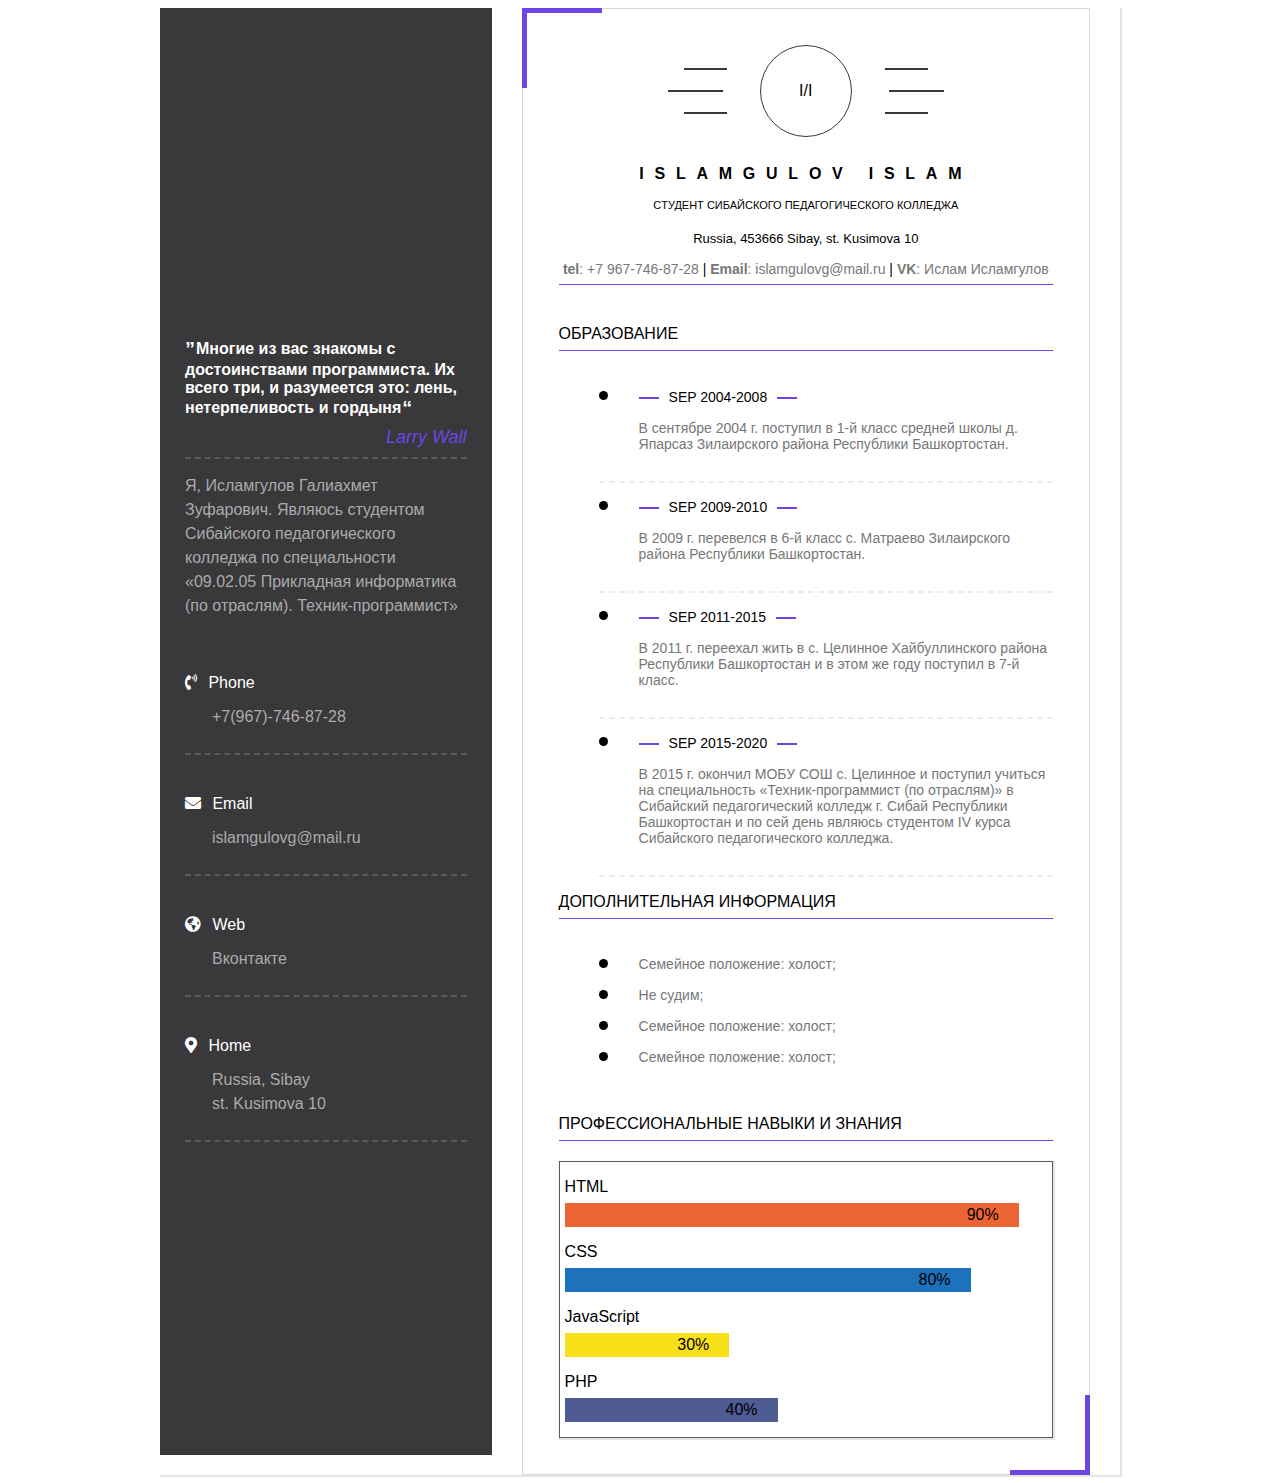
<file: My_portfolio/index.html>
<!DOCTYPE html>
<html lang="en">
<head>
	<meta charset="UTF-8">
	<meta name="viewport" content="width=device-width, initial-scale=1.0">
    <meta http-equiv="X-UA-Compatible" content="ie=edge">
	<title>Portfolio</title>
	<link rel="stylesheet" href="style.css">
	<link rel="stylesheet" href="https://use.fontawesome.com/releases/v5.7.1/css/all.css">
</head>
<body>
	<div class="container">
<!--------------------PROFILE-------------------->
		<div class="profile">
			<div class="profile-photo"></div>
			<div class="profile-info">
					<div class="author heading-lite">
						<h2 class="heading">Многие из вас знакомы с достоинствами программиста. Их всего три, и разумеется это: лень, нетерпеливость и гордыня</h2>
						<span class="author-verbs">Larry Wall</span>
					</div>
					
					<p class="profile-text">Я, Исламгулов Галиахмет Зуфарович. Являюсь студентом Сибайского педагогического колледжа по специальности «09.02.05 Прикладная информатика (по отраслям). Техник-программист»</p>
				<div class="contacts">
						<div class="contacts-item">
							<h3 class="contacts-title">
								<i class="fas fa-phone-volume"></i>
								Phone
							</h3>
							<a href="tel:+79677468728" class="contacts-text">+7(967)-746-87-28</a>
						</div>
						<div class="contacts-item">
							<h3 class="contacts-title">
							<i class="fas fa-envelope"></i>
								Email
							</h3>
							<a href="mailto:islamgulovg@mail.ru" class="contacts-text">islamgulovg@mail.ru</a>
						</div>
						<div class="contacts-item">
							<h3 class="contacts-title">
							<i class="fas fa-globe-americas"></i>
								Web
							</h3>
							<a href="https://vk.com/m_l_i_n_z" class="contacts-text">Вконтакте</a>
						</div>
						<div class="contacts-item">
							<h3 class="contacts-title">
							<i class="fas fa-map-marker-alt"></i>
								Home
							</h3>
							<address class="contacts-text">
								Russia, Sibay<br> st. Kusimova 10
							</address>
						</div>
				</div><!-- /.contacts-->
			</div><!-- /.profile-info-->
		</div> <!-- /.profile-->
<!--------------------PROFILE-------------------->

<!--------------------RESUME-------------------->
		<div class="resume">
			<div class="bottom-after"></div>
			<div class="resume-wrap">
				<div class="logo">
					<div class="logo-lines logo-lines_left">
						<span class="logo-line"></span>
						<span class="logo-line"></span>
						<span class="logo-line"></span>
					</div>
					<div class="logo-img">I/I</div>
					<div class="logo-lines logo-lines_right">
						<span class="logo-line"></span>
						<span class="logo-line"></span>
						<span class="logo-line"></span>
					</div>
				</div><!-- /.logo-->
				
				<div class="about">
					<h1 class="name">Islamgulov Islam</h1>
					<span class="position">Cтудент Сибайского педагогического колледжа</span>
					<address class="about-address">Russia, 453666 Sibay, st. Kusimova 10</address>
					<div class="about-contacts">
						<a class="about-contacts_link"href="#"><b>tel</b>: +7 967-746-87-28</a> |
						<a class="about-contacts_link"href="#"><b>Email</b>: islamgulovg@mail.ru</a> |
						<a class="about-contacts_link" href="https://vk.com/m_l_i_n_z" target="_blank"><b>VK</b>: Ислам Исламгулов</a>
					</div>
				</div><!-- /.about-->
				<div class="education">
					<h2 class="heading heading-dark">Образование</h2>
					<ul class="list">
						<li class="list-item">	
							<span class="list-item__data">Sep 2004-2008</span>
							<p class="list-item__text">В сентябре 2004 г. поступил в 1-й класс средней школы д. Япарсаз Зилаирского района Республики Башкортостан.</p>
						</li>
						<li class="list-item">
							<span class="list-item__data">Sep 2009-2010</span>
							<p class="list-item__text">В 2009 г. перевелся в 6-й класс с. Матраево Зилаирского района Республики Башкортостан.</p>
						</li>
						<li class="list-item">
							<span class="list-item__data">Sep 2011-2015</span>
							<p class="list-item__text">В 2011 г. переехал жить в с. Целинное Хайбуллинского района Республики Башкортостан и в этом же году поступил в 7-й класс.</p>
						</li>
						<li class="list-item">
							<span class="list-item__data">Sep 2015-2020</span>
							<p class="list-item__text">В 2015 г. окончил МОБУ СОШ с. Целинное и  поступил учиться на специальность «Техник-программист (по отраслям)» в Сибайский педагогический колледж г. Сибай Республики Башкортостан и по сей день являюсь студентом IV курса Сибайского педагогического колледжа.</p>
						</li>
					</ul>
				</div><!-- /.education-->
				<div class="add-info">
					<h2 class="heading heading-dark">Дополнительная информация</h2>
					<ul class="add-info__list">
						<li class="list-item list-item_none-border">
							<p class="list-item__text">Семейное положение: холост;</p>
						</li>
						<li class="list-item list-item_none-border">
							<p class="list-item__text">Не судим;</p>
						</li>
						<li class="list-item list-item_none-border">
							<p class="list-item__text">Семейное положение: холост;</p>
						</li>
						<li class="list-item list-item_none-border">
							<p class="list-item__text">Семейное положение: холост;</p>
						</li>
					</ul>
				</div><!-- /.experience-->
				<div class="skills">
					<h2 class="heading heading-dark heading_skills">Профессиональные навыки и знания</h2>
					<!-- <ul class="skills-list">
						<li class="skills-list__item">HTML
							<div class="level level-80"></div>
						</li>
						<li class="skills-list__item">CSS
							<div class="level level-90"></div>
						</li>
						<li class="skills-list__item">JavaScript
							<div class="level level-60"></div>
						</li>
						<li class="skills-list__item">PHP
							<div class="level level-40"></div>
						</li>
					</ul> -->
					<div class="skills__item">
						<p class="skill-text">HTML</p>
							<div class="container-skills">
							  <div class="skills__items skill-html">90%</div>
							</div>
						<p class="skill-text">CSS</p>
							<div class="container-skill">
							  <div class="skills__items skill-css">80%</div>
							</div>
						<p class="skill-text">JavaScript</p>
							<div class="container-skill">
							  <div class="skills__items skill-js">30%</div>
							</div>
						<p class="skill-text">PHP</p>
							<div class="container-skill">
							  <div class="skills__items skill-php">40%</div>
							</div>
					</div><!-- /.skills__item-->
				</div><!-- /.skills-->
			</div><!-- /.resume-wrap-->
		</div><!-- /.resume-->
<!--------------------RESUME-------------------->

<footer class="footer">
	
</footer>

	</div><!-- /.container-->
</body>
</html>
</file>
<file: My_portfolio/style.css>
html{
	box-sizing: border-box;
	font-family: 'Roboto', sans-serif;
}
*, p, h1, h2, h4, ul, li, div, *:after, *:befor{
	box-sizing: inherit;
}


.container{
	display: flex;
	max-width: 960px;
	margin: 0 auto;
	box-shadow: 1px 1px 1px 1px rgba(0,0,0,0.1);
}
/*--------------------PROFILE--------------------*/
.profile{
	margin-bottom: 20px;
	flex-basis: 35%;
	background-color: #39383a;
	color: #ababab;
}
.profile-photo{
	height: 300px;
	background-image: url(https://sun9-36.userapi.com/c858524/v858524741/124af1/d_8c4uiOB2Q.jpg);
	background-size: cover;
	background-position: top;
	background-repeat: no-repeat;
}
.profile-info{
	padding-left: 25px;
	padding-right: 25px;
	padding-top: 30px;
	padding-bottom: 70px;
}
.profile-info h2{
	text-transform: none;
	font-size: 16px;
}
.heading{
	margin: 0;
	padding-bottom: 7px;
	text-transform: uppercase;
	font-weight: 700;
}
.heading-lite{
	color: #fff;
	font-weight: 500;
}
.author{
	position: relative;
}
.author h2::before{
	content: '”';
	font-size: 20px;
	display: inline-block;
	vertical-align: middle;
	margin-right: 1px;
	align-items: center;
}
.author h2::after{
	content: '“';
	font-size: 20px;
	display: inline-block;
	vertical-align: middle;
	margin-left: 1px;
}
.author-verbs{
	position: absolute;
	right: 0;
	font-style: italic;
	font-size: 18px;
	color: #6e45e2;
}
.profile-text{
	font-size: 16px;
	line-height: 24px;
	margin-top: 30px;
	padding-top: 15px;
	border-top: 2px #5a5a5a dashed;
}
.contacts-item{
	border-bottom: 2px #5a5a5a dashed;
	padding-bottom: 24px;
	padding-top: 24px;
}
.contacts-title{
	color: #fff;
	margin-bottom: 13px;
	font-size: 16px;
	font-weight: 400;
}
.contacts-text{
	text-decoration: none;
	color: #ababab;
	padding-left: 27px;
	line-height: 24px;
}
address{
	font-style: normal;
}
.fas{
	margin-right: 7px;
}
/*/.--------------------PROFILE--------------------*/

/*--------------------RESUME--------------------*/
.resume{
	padding: 0 30px;
	flex-basis: 60%;
	position: relative;
}
.resume::after{
	content: '';
    width: 5px;
    height: 80px;
    background-color: #6e45e2;
    position: absolute;
    left: 30px;
    top: 0;
}
.resume::before{
	content: '';
    width: 80px;
    height: 5px;
    background-color: #6e45e2;
    position: absolute;
    left: 30px;
    top: 0;
}.bottom-after::after{
	content: '';
    width: 5px;
    height: 80px;
    background-color: #6e45e2;
    position: absolute;
    right: 30px;
    bottom: 0;
}
.bottom-after::before{
	content: '';
    width: 80px;
    height: 5px;
    background-color: #6e45e2;
    position: absolute;
    right: 30px;
    bottom: 0;
}
.resume-wrap{
	padding: 36px 36px;
	border: 1px solid rgba(168, 168, 168, 0.44);
}
.logo{
	display: flex;
	justify-content: center;
	margin-bottom: 28px;
}
.logo-img{
	width: 90px; 
	height: 90px;
	border: 1px solid #39383a;
	border-radius: 50%;
	display: flex;
	justify-content: center;
	align-items: center;
}
.logo-lines{
	display: flex;
	align-items: center;
	justify-content: center;
	flex-direction: column;
	margin-left: 17px;
	margin-right: 17px;
}
.logo-line{
	width: 43px;
	height: 2px;
	background-color: #39383a;
	margin-bottom: 10px;
	margin-top: 10px;
}
.logo-lines_left .logo-line:nth-child(2){
	margin-right: 20px;
	width: 55px;
}
.logo-lines_right .logo-line:nth-child(2){
	margin-left: 20px;
	width: 55px;
}
.about{
	text-align: center;
	border-bottom: 1px solid #6e45e2;
	padding-bottom: 7px;
	margin-bottom: 40px;
}
.name{
	font-size: 16px;
	text-transform: uppercase;
	letter-spacing: 10.75px;
	margin-bottom: 12px;
}
.position{
	display: inline-block;
	font-size: 11px;
	text-transform: uppercase;
	color: #000;
	margin-bottom: 20px;
}
.about-address{
	font-size: 13px;
	margin-bottom: 15px;
}
.about-contacts{
	font-size: 14px;
}
.about-contacts_link{
	text-decoration: none;
	color: #777777;
}
/*/.--------------------RESUME--------------------*/
/*--------------------RESUME_EDUCATION--------------------*/
.heading-dark{
	font-size: 16px;
	font-weight: 500;
	border-bottom: 1px solid #6e45e2;
	margin-bottom: 37px;
}
.list, 
.add-info__list{
	list-style: none;
}
.list-item{
	position: relative;
	padding-left: 40px;
	padding-bottom: 15px;
	margin-bottom: 15px;
	border-bottom: 2px dashed #ececec;
}
.list-item:before{
	content: '';
	position: absolute;
	left: 0;
	top: 3px;
	width: 9px;
	height: 9px;
	border-radius: 50%;
	background-color: #000;
}
.list-item__data{
	text-transform: uppercase;
	font-size: 14px;
}
.list-item span::after{
	content: '';
	width: 20px;
	height: 2px;
	display: inline-block;
	vertical-align: middle;
	margin-left: 10px;
	background-color: #6e45e2;
}.list-item span::before{
	content: '';
	width: 20px;
	height: 2px;
	display: inline-block;
	vertical-align: middle;
	margin-right: 10px;
	background-color: #6e45e2;
	align-items: center;
}
.list-item__text{
	font-size: 14px;
	color: #777;
}
.list-item_none-border{
	border: none;
}
.add-info {
	margin-bottom: 50px;
}
.add-info li{
	padding-right: 40px;
	padding-bottom: 0;
}
/*/.--------------------RESUME_EDUCATION--------------------*/

/*--------------------RESUME_SKILLS--------------------*/
.heading_skills{
	margin-bottom: 20px;
}
/*.skills-list{
	list-style: none;
	padding-left: 0;
}
.skills-list__item{
	margin-bottom: 30px;
	text-transform: uppercase;
	font-size: 11px;
	display: flex;
	justify-content: space-between;
}
.level{
	width: 70%;
	height: 8px;
	border: 1px solid #39383a;
	position: relative;
}
.level:before{
	content: '';
	position: absolute;
	height: 100%;
	left: 0;
	top: 0;
	background-color: #6e45e2;
}
.level-80:before{
	width: 80%;
}
.level-90:before{
	width: 90%;
}
.level-60:before{
	width: 60%;
}.level-40:before{
	width: 40%;
}*/

.container-skills{
    width: 100%;
 }
 .skills__item{
	box-shadow: 1px 1px 1px 1px rgba(0,0,0,0.1);
	border: 1px #5a5a5a solid;
	padding: 0 5px 15px 5px;
}
.skills__items{
    text-align: left; 
    padding-right: 20px; 
    line-height: 24px;
    color: #000; 
}
.skill-text{
	margin-bottom: 7px;
}
.skill-html{
	text-align: right;
	width: 90%; 
	background-color: #EE6535;
}
.skill-css{
	text-align: right;
	width: 80%; 
	background-color: #1E71BB;
} 
.skill-js{
	text-align: right;
	width: 30%; 
	background-color: #F7E018;
}
.skill-php{
	text-align: right;
	width: 40%; 
	background-color: #4F5B93;
}
/*/.--------------------RESUME_SKILLS--------------------*/

/*--------------------@MEDIASCREEN--------------------*/
@media(max-width: 1024px){
	.container{
		width: 90%;
	}
}
@media(max-width: 992px){
	.container{
		flex-direction: column;
		width: 70%;
	}
	.profile{
		position: relative;
	}
	.profile:before{
		content: '';
		width: 100%;
		height: 150px;
		display: block;
		background-color: #4F5B93;
		position: absolute;
	}
	.profile-photo{
		width: 250px;
		height: 250px;
		border: 3px solid #fff;
		margin: 10px auto;
		margin-top: 40px;
		position: relative;
		z-index: 9;
	}
}
@media(max-width: 768px){
	.container{
		width: 80%;
	}
	.resume-wrap{
		padding-left: 20px;
		padding-right: 20px;
	}
}
@media(max-width: 710px){
	.about-contacts_link{
		display: block;
		line-height: 1.4
	}
}
@media(max-width: 567px){
	.logo-img{
		width: 70px;
		height: 70px;
	}
	.logo-lines{
		margin-left: 8px;
		margin-right: 8px;
	}
	.list{
		padding-left: 20px;
	}
}
@media(max-width: 480px){
	.logo{
		display: none;
	}
	.container{
		min-width: 320px;
	}
	.list{
		padding-left: 10px;
	}
	.list-item__data{
		text-align: center;
		display: block;
	}
	.name{
		letter-spacing: normal;
	}
	.heading{
		text-align: center;
	}
	.author h2{
		text-align: left;
	}
}
@media(max-width: 442px){
	.list-item__data{
		font-size: 13px;
	}
	.list-item__text{
		font-size: 13px;
		line-height: 1.4;
	}
	.heading-dark{
		margin-bottom: 17px;
	}
	.list-item{
		margin-bottom: 0;
		padding-left: 20px;
	}
	.list-item:before{
		width: 6px;
    	height: 6px;
	}
	.list-item span::after{
	width: 15px;
}.list-item span::before{
	width: 15px;
	}
}
</file>
